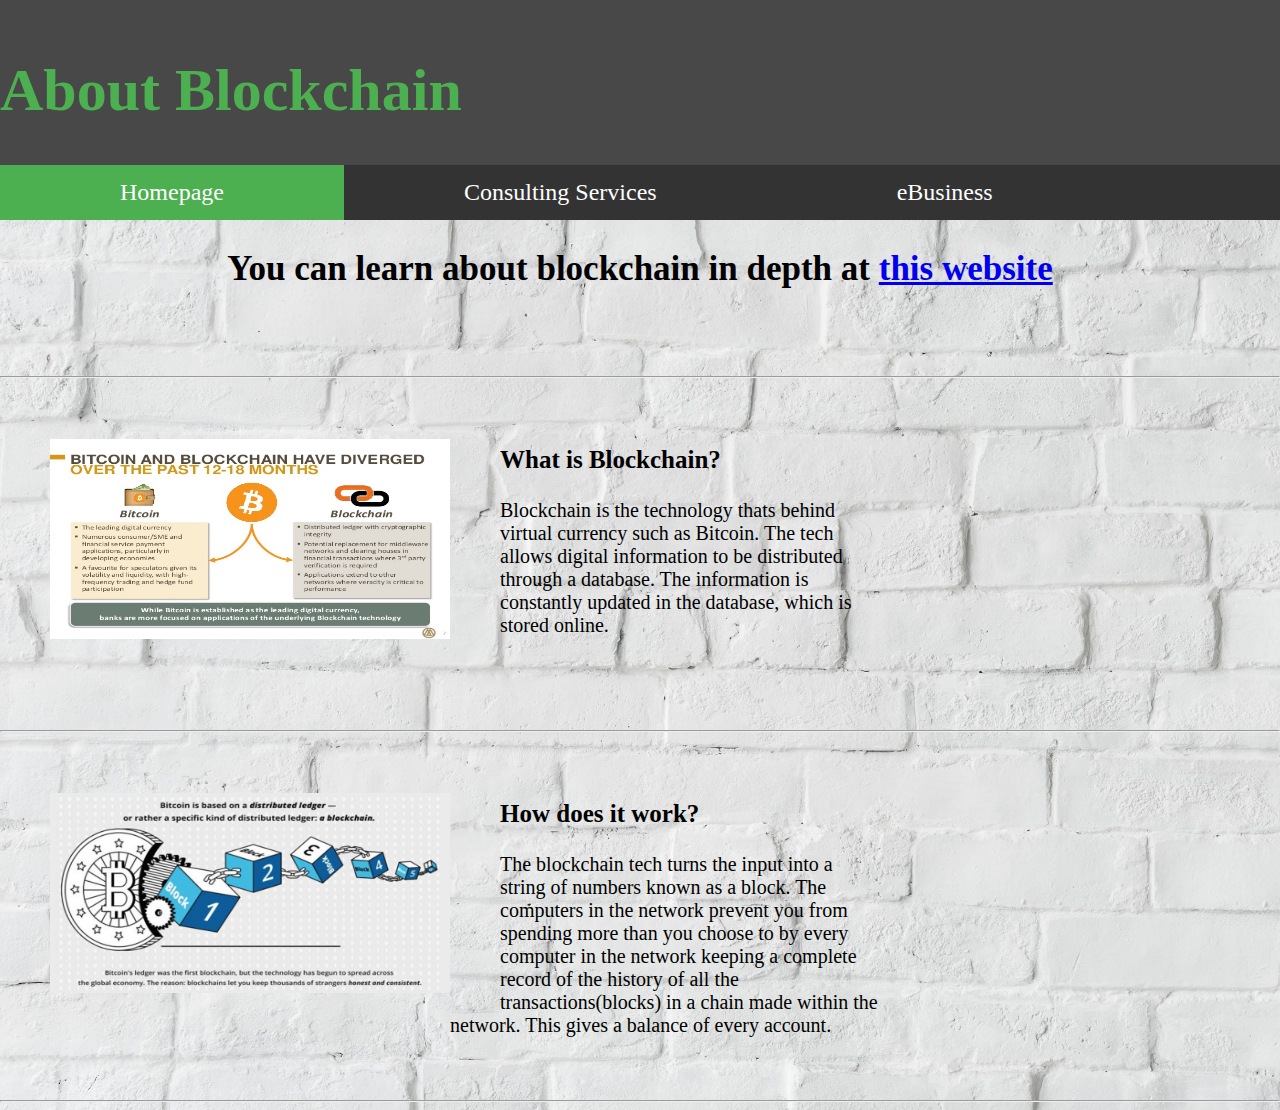
<file: Blockchain.html>
<!DOCTYPE html>
<!--
To change this license header, choose License Headers in Project Properties.
To change this template file, choose Tools | Templates
and open the template in the editor.
-->
<html>
    <head>
        <title>Blockchain</title>
        <meta charset="UTF-8">
        <meta name="viewport" content="width=device-width, initial-scale=1.0">
        <link rel="stylesheet" href="Style.css">
    </head>
    <body id="main">
        <header>
           
        <h1>About Blockchain</h1>
            
            <ul>
                <li><a class="active" href="Index.php">Homepage</a></li>
                <li><a  href="ConsultingServices.html">Consulting Services</a></li>
                <li><a href="eBus1.php">eBusiness</a></li>
            </ul>
        </header>
        
       <center>
        <h2>
           You can learn about blockchain in depth at <a href="https://www.investopedia.com/terms/b/blockchain.asp">this website</a>
        </h2>  
    </center>
    
    <pre>
        

    </pre>
    <hr>
    <pre>
       
   </pre>
    
   <img src="img/blockchain2.jpg" align='left' width=400 height='200' style="margin:5px 50px">
   <h3> What is Blockchain?</h3>
   <p id='pSport'>
       Blockchain is the technology thats behind virtual currency such as Bitcoin. 
       The tech allows digital information to be distributed through a database.
       The information is constantly updated in the database, which is stored online.
   </p>
   
   <pre> 

       
   </pre>
   <hr>
   <pre>
       
   </pre>
   
   <img src="img/blockchain3.png" align='left' width=400 height='200' style="margin:5px 50px">
   <h3>How does it work?</h3>
   <p id='pSport'>
       The blockchain tech turns the input into a string of numbers known as a block.
       The computers in the network prevent you from spending more than you choose to by every computer in
       the network keeping a complete record of the history of all the transactions(blocks) in a chain
       made within the network. This gives a balance of every account.
   </p>
   
   <pre>

   </pre>
   <hr>
   
    </body>
</html>
</file>
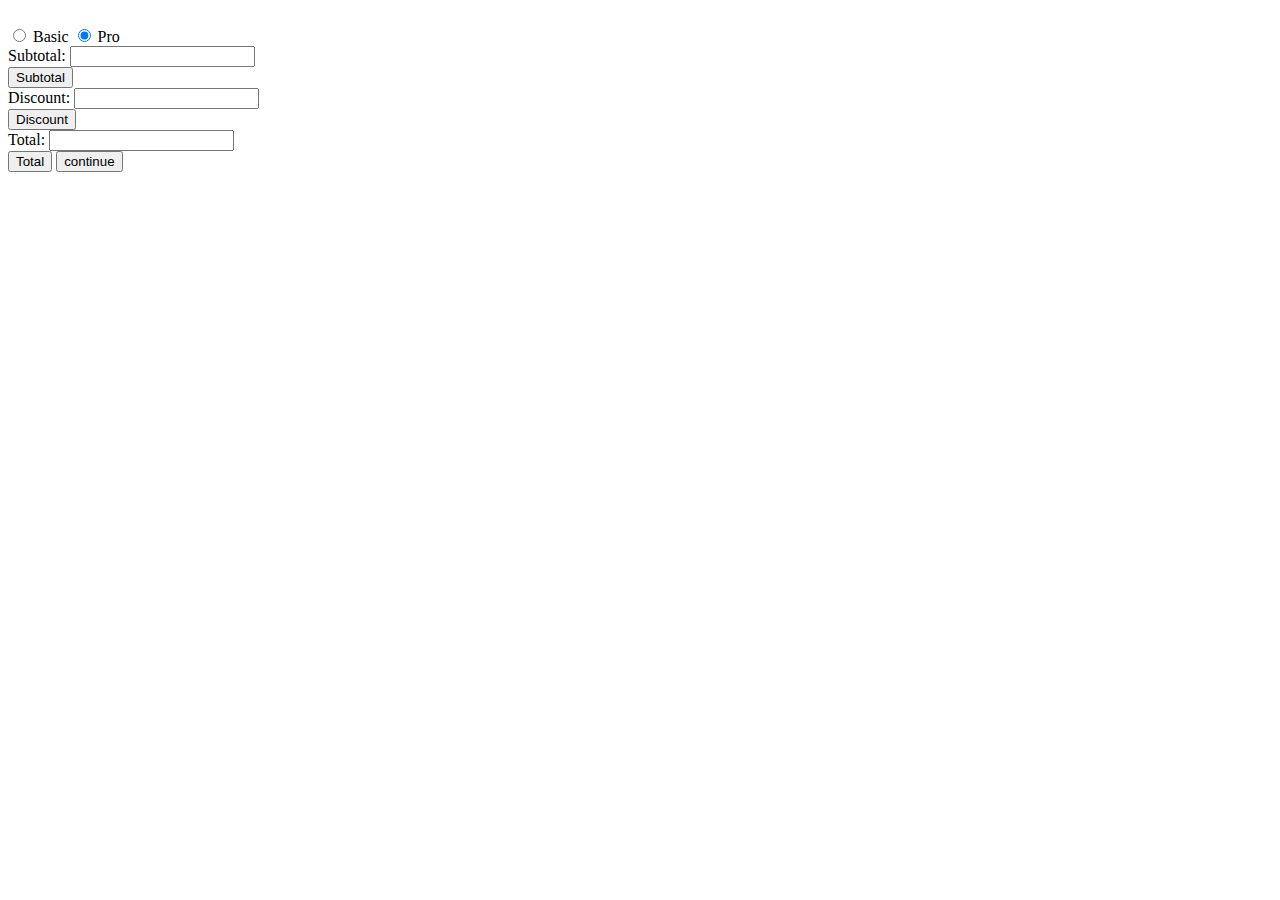
<file: Calculator.html>
<!DOCTYPE html>
<!--
To change this license header, choose License Headers in Project Properties.
To change this template file, choose Tools | Templates
and open the template in the editor.
-->
<html>

     <head>
         <title>Calculator</title>
            
<script language ="javascript" type="text/javascript">
                 <!--assigning values to the radio buttons-->
    function subTotal() {
     //Enter in Prices Here
     var x = 5;
     var y = 10;
     var p = x + y * 12;
     var b = y * 12;

        if (document.getElementById('basicProgram').checked) {
         //Basic package is checked
         document.calculator.total.value = b;

            } else if (document.getElementById('proProgram').checked) {
             // Pro package is checked
             document.calculator.total.value = p;
        }

     }

    <!--Calculations for discount and total-->
    function calcDisc(){
    var subTot = document.calculator.total.value;
    var discTotal = ((subTot /100 *10))
    document.calculator.discount.value = discTotal;
    }

    function calcTotal(){
    var subTott = document.calculator.total.value;

    var discTotal = document.calculator.discount.value;

    var wholeTotal = (subTott - discTotal);

    document.calculator.wholeTotal.value = wholeTotal;
    }
        </script> 
        </head>

   
     <body>
              <!-- Opening a HTML form -->
         <form name="calculator">
            
         <!--User fills out form here -->
        
         <br />
         <input type="radio" name="programType" id="basicProgram" value="Basic" /> Basic
         <input type="radio" name="programType" id="proProgram" value="Pro" checked /> Pro 
        
         <!-- Here Results will be displayed -->
        
         <br />
         Subtotal: <input type="text" name="total">
         <br>
         <input type="button" value="Subtotal" onclick="javascript:subTotal();">
         </br>
        
         Discount: <input type="text" name="discount">
         <br>
         <input type="button" value="Discount" onclick="javascript:calcDisc();">
         </br>
        
         Total: <input type="text" name="wholeTotal">
         <br>
         <input type="button" value="Total" onclick="javascript:calcTotal();">
        
         <input type="button" value="continue" onclick="javascript:subTotal();javascript:calcDisc();javascript:calcTotal();">
         
         </form>




     </body>

</html>
</file>
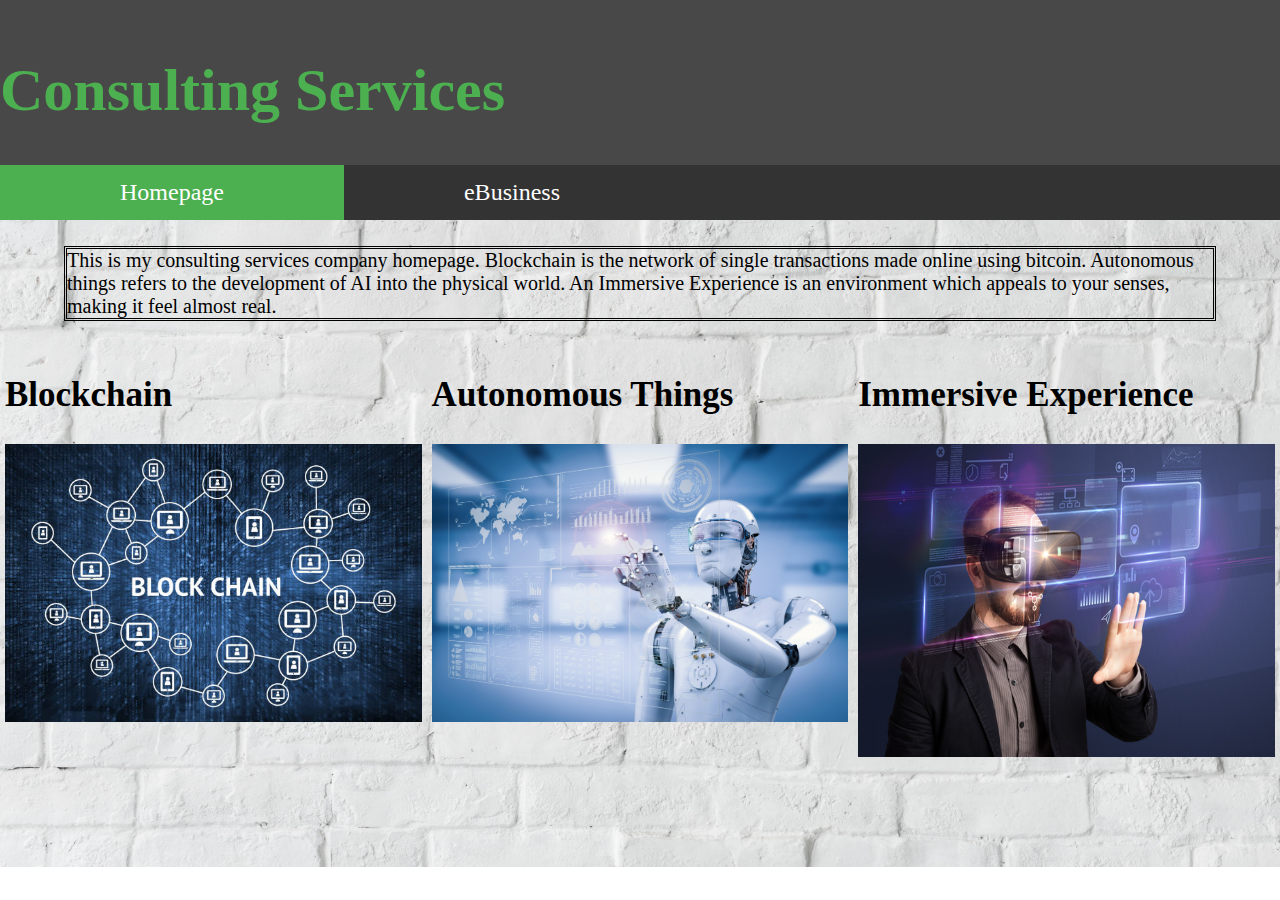
<file: ConsultingServices.html>
<!DOCTYPE html>
<!--
To change this license header, choose License Headers in Project Properties.
To change this template file, choose Tools | Templates
and open the template in the editor.
-->
<html>
    <head>
        <title>Strategic Consulting Services Online Shop</title>
        <meta charset="UTF-8">
        <meta name="viewport" content="width=device-width, initial-scale=1.0">
        <link rel="stylesheet" href="Style.css">
        
        <style>
* {
  box-sizing: border-box;
}

.column {
  float: left;
  width: 33.33%;
  padding: 5px;
}

.row::after {
  content: "";
  clear: both;
  display: table;
}
</style>
    </head>
   <body id="main">
        <header>
           
        <h1>Consulting Services</h1>
            
            <ul>
                <li><a class="active" href="Index.php">Homepage</a></li>
                <li><a href="eBus1.php">eBusiness</a></li>
            </ul>
        </header>
       <p id="p2">
           This is my consulting services company homepage. 
           Blockchain is the network of single transactions made online using bitcoin.
           Autonomous things refers to the development of AI into the physical world.
           An Immersive Experience is an environment which appeals to your senses, making
           it feel almost real.
       </p>
       
       <div class="row">
  <div class="column">
      <h2>Blockchain</h2>
      <a href="Blockchain.html">
    <img src="img/Blockchain.jpg" alt="Blockchain" style="width:100%">
      </a>
  </div>
  <div class="column">
      <h2>Autonomous Things</h2>
      <a href="Robot.html">
    <img src="img/Robot.jpg" alt="Robot" style="width:100%">
      </a>
  </div>
  <div class="column">
      <h2>Immersive Experience</h2>
      <a href="ImmersiveExperience.html">
    <img src="img/VR.jpg" alt="Immersive Experience" height="313" style="width:100%">
      </a>
  </div>
</div>
        
    </body>
</html>
</file>
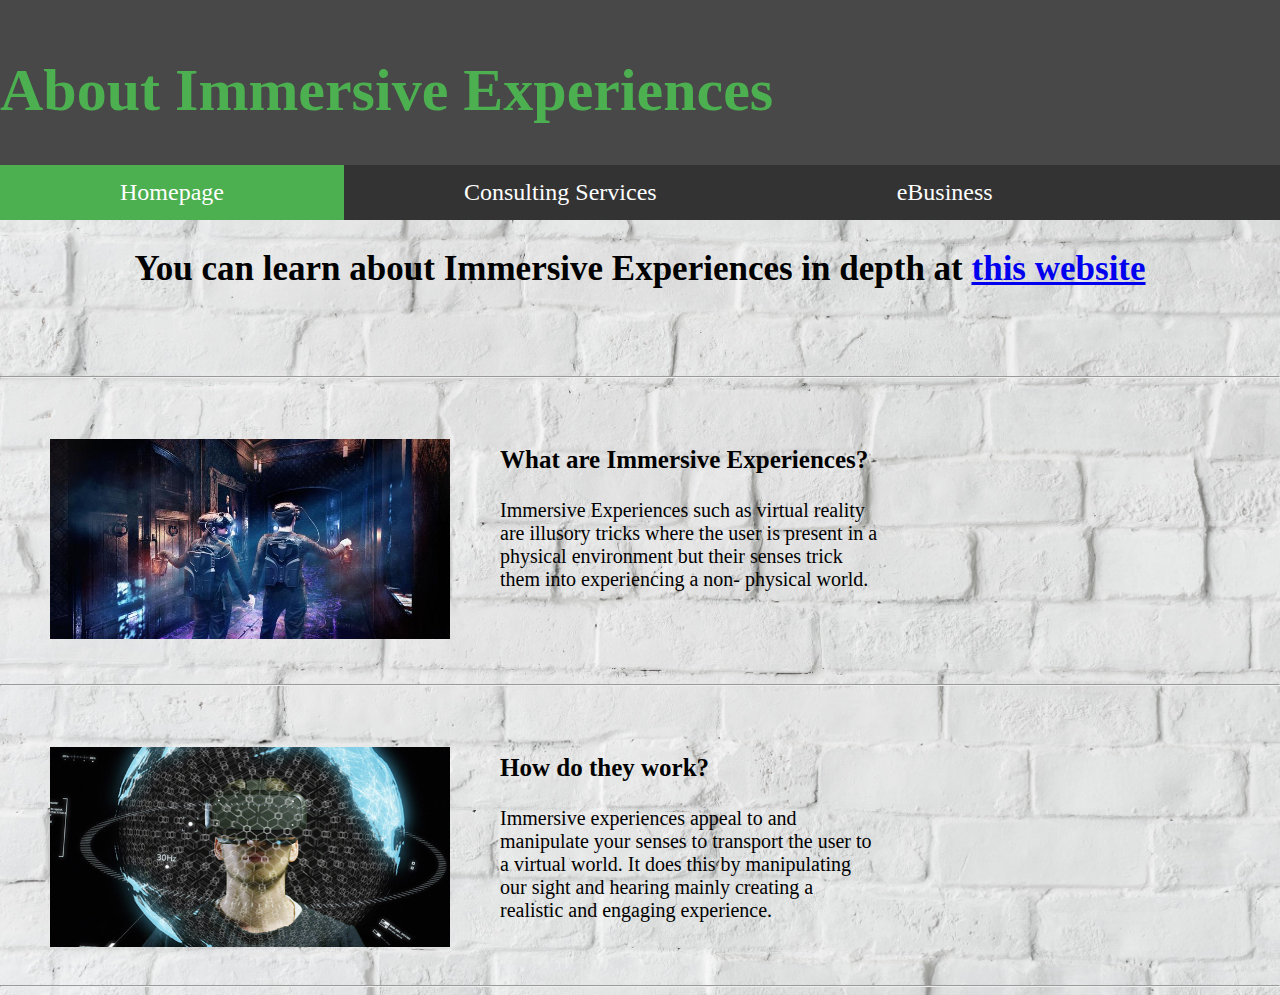
<file: ImmersiveExperience.html>
<!DOCTYPE html>
<!--
To change this license header, choose License Headers in Project Properties.
To change this template file, choose Tools | Templates
and open the template in the editor.
-->
<html>
    <head>
        <title>Immersive Experience</title>
        <meta charset="UTF-8">
        <meta name="viewport" content="width=device-width, initial-scale=1.0">
         <link rel="stylesheet" href="Style.css">
    </head>
    <body id="main">
        <header>
           
        <h1>About Immersive Experiences</h1>
            
            <ul>
                <li><a class="active" href="Index.php">Homepage</a></li>
                 <li><a  href="ConsultingServices.html">Consulting Services</a></li>
                <li><a href="eBus1.php">eBusiness</a></li>
            </ul>
        </header>
            
       <center>
        <h2>
           You can learn about Immersive Experiences in depth at <a href="https://www.qualcomm.com/invention/cognitive-technologies/immersive-experiences">this website</a>
        </h2>  
    </center>
    
    <pre>
        

    </pre>
    <hr>
    <pre>
       
   </pre>
    
   <img src="img/Immersive.jpg" align='left' width=400 height='200' style="margin:5px 50px">
   <h3> What are Immersive Experiences?</h3>
   <p id='pSport'>
   Immersive Experiences such as virtual reality are illusory tricks where the user
   is present in a physical environment but their senses trick them into experiencing a non-
   physical world.
   </p>
   
   <pre> 

       
   </pre>
   <hr>
   <pre>
       
   </pre>
   
   <img src="img/Immersive2.jpg" align='left' width=400 height='200' style="margin:5px 50px">
   <h3>How do they work?</h3>
   <p id='pSport'>
       Immersive experiences appeal to and manipulate your senses to transport the user to 
       a virtual world. It does this by manipulating our sight and hearing mainly creating
       a realistic and engaging experience.
   </p>
   
   <pre>

   </pre>
   <hr>
    </body>
</html>
</file>
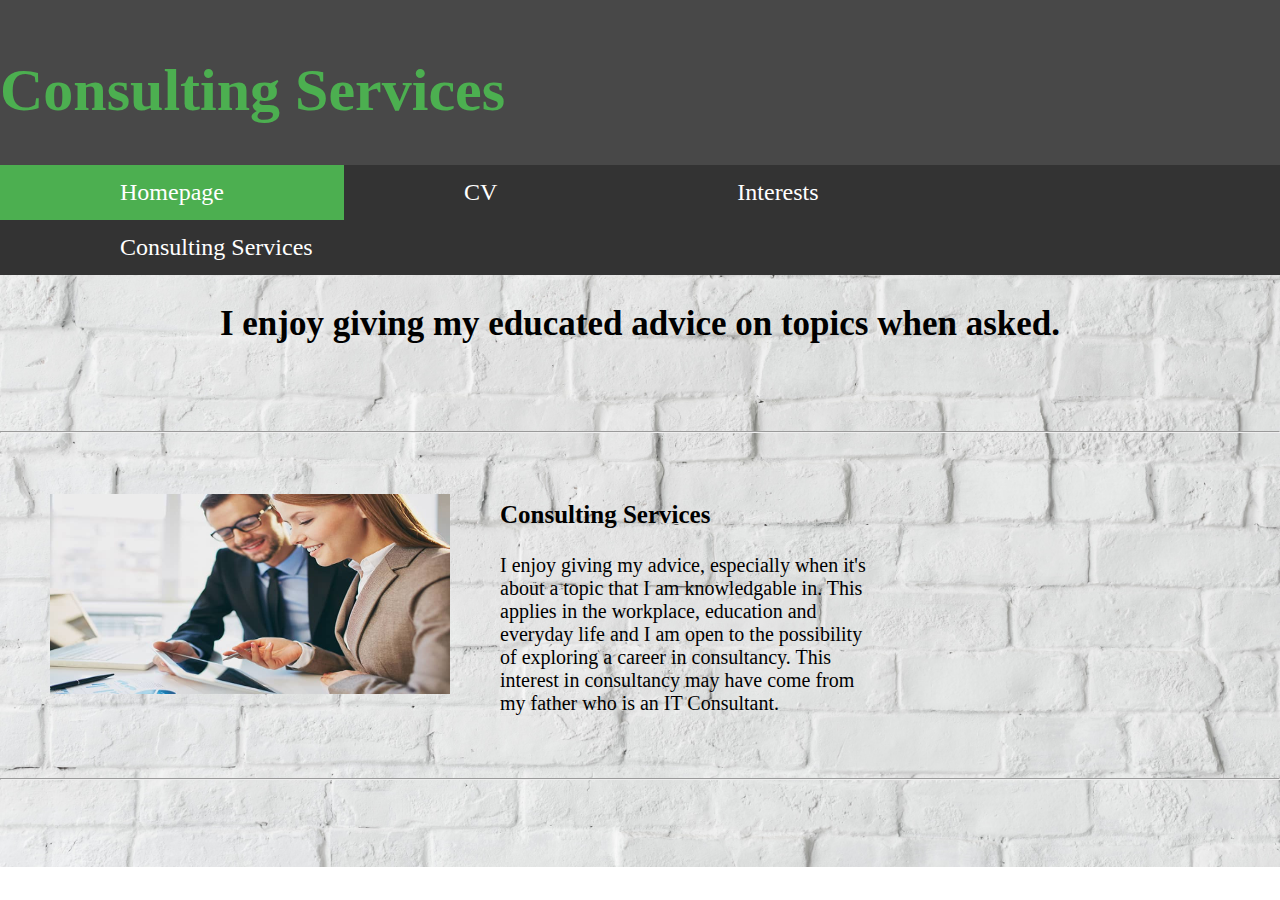
<file: IntConsultingServices.html>
<!DOCTYPE html>
<!--
To change this license header, choose License Headers in Project Properties.
To change this template file, choose Tools | Templates
and open the template in the editor.
-->
<html>
    <head>
        <title>Consulting Services</title>
        <meta charset="UTF-8">
        <meta name="viewport" content="width=device-width, initial-scale=1.0">
        <link rel="stylesheet" href="Style.css">
    </head>
    <body id="main">
        <header>
           
        <h1>Consulting Services</h1>
            
            <ul>
                <li><a class="active" href="Index.php">Homepage</a></li>
                <li><a href="CV.html">CV</a></li>
                <li><a href="Interests.html">Interests</a></li>
                <li><a href="ConsultingServices.html">Consulting Services</a></li>
            </ul>
        </header>
       <center>
        <h2>
        I enjoy giving my educated advice on topics when asked.
        </h2>  
    </center>
    
    <pre>
        

    </pre>
    <hr>
    <pre>
       
   </pre>
    
   <img src="img/IntConsulting.jpg" align='left' width=400 height='200' style="margin:5px 50px">
   <h3> Consulting Services</h3>
   <p id='pSport'> 
       I enjoy giving my advice, especially when it's about a topic that I am knowledgable in.
       This applies in the workplace, education and everyday life and I am open to the possibility of
       exploring a career in consultancy. This interest in consultancy may have come from my father who is an IT
       Consultant.
   </p>
   
   <pre>
       
   </pre>
   <hr>
    </body>
</html>
</file>
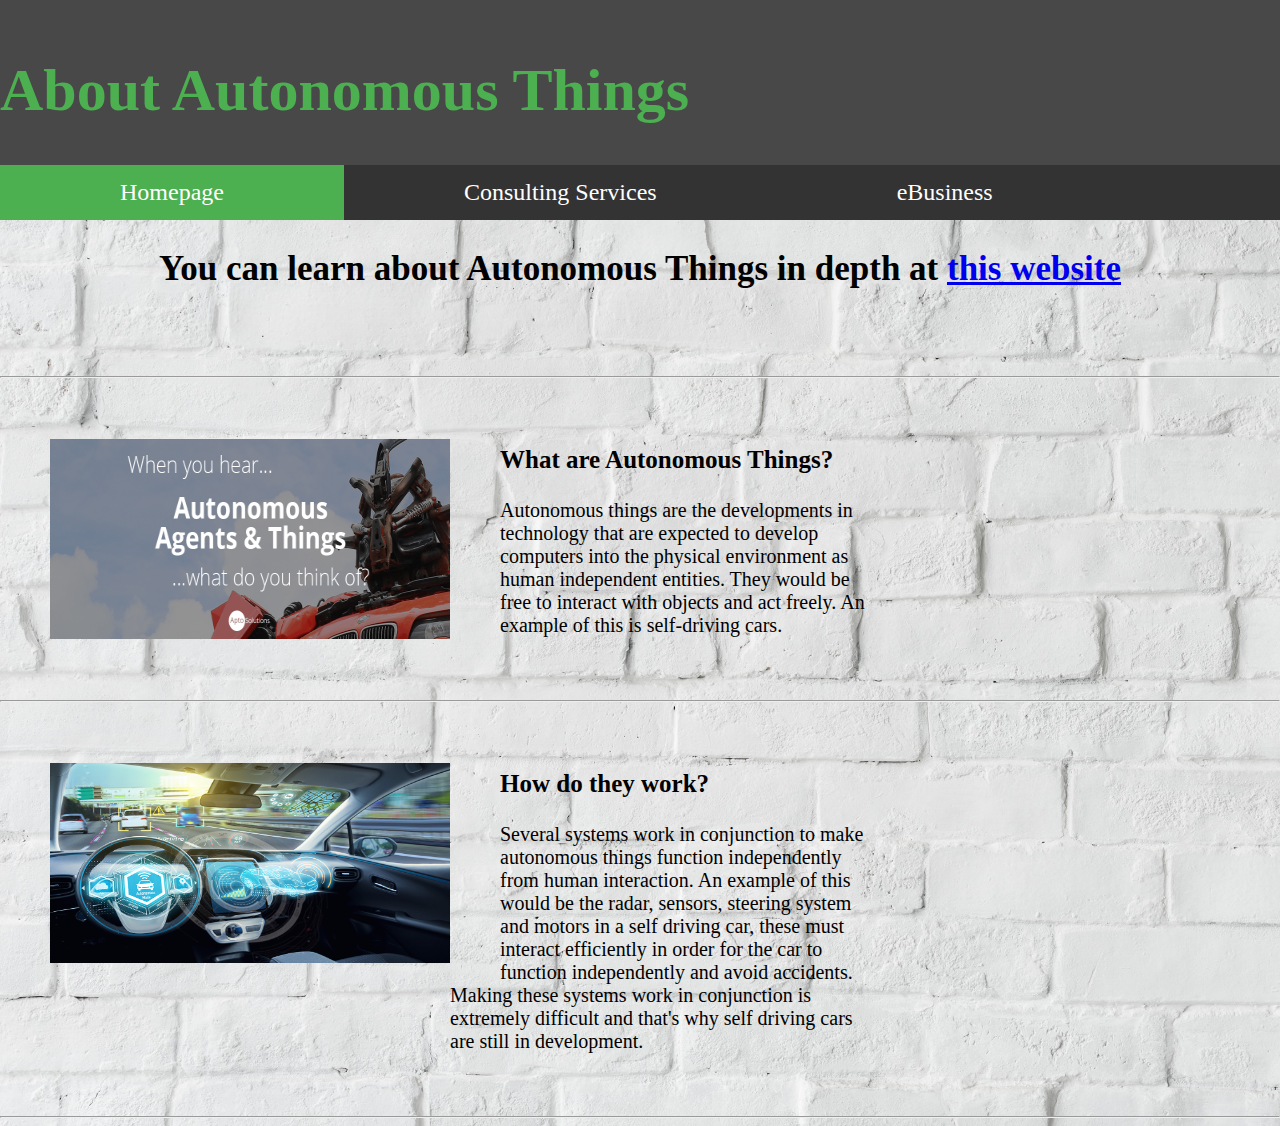
<file: Robot.html>
<!DOCTYPE html>
<!--
To change this license header, choose License Headers in Project Properties.
To change this template file, choose Tools | Templates
and open the template in the editor.
-->
<html>
    <head>
        <title>Autonomous Things</title>
        <meta charset="UTF-8">
        <meta name="viewport" content="width=device-width, initial-scale=1.0">
         <link rel="stylesheet" href="Style.css">
    </head>
    <body id="main">
        <header>
           
        <h1>About Autonomous Things</h1>
            
            <ul>
                <li><a class="active" href="Index.php">Homepage</a></li>
                 <li><a  href="ConsultingServices.html">Consulting Services</a></li>
                <li><a href="eBus1.php">eBusiness</a></li>
            </ul>
        </header>
        
       <center>
        <h2>
           You can learn about Autonomous Things in depth at <a href="https://insights.thirdrepublic.com/autonomous-things-what-they-why-matter-today/">this website</a>
        </h2>  
    </center>
    
    <pre>
        

    </pre>
    <hr>
    <pre>
       
   </pre>
    
   <img src="img/Auto.png" align='left' width=400 height='200' style="margin:5px 50px">
   <h3> What are Autonomous Things?</h3>
   <p id='pSport'>
       Autonomous things are the developments in technology that are expected to develop computers 
       into the physical environment as human independent entities. They would be free to interact with objects and 
       act freely. An example of this is self-driving cars.
   </p>
   
   <pre>
       
   </pre>
   <hr>
   <pre>
       
   </pre>
   
   <img src="img/Car.jpg" align='left' width=400 height='200' style="margin:5px 50px">
   <h3>How do they work?</h3>
   <p id='pSport'>
       Several systems work in conjunction to make autonomous things function independently from human interaction.
       An example of this would be the radar, sensors, steering system and motors in a self driving car, these must interact efficiently
       in order for the car to function independently and avoid accidents. Making these systems work in conjunction is 
       extremely difficult and that's why self driving cars are still in development.
   </p>
   
   <pre>

   </pre>
   <hr>
   
    </body>
</file>
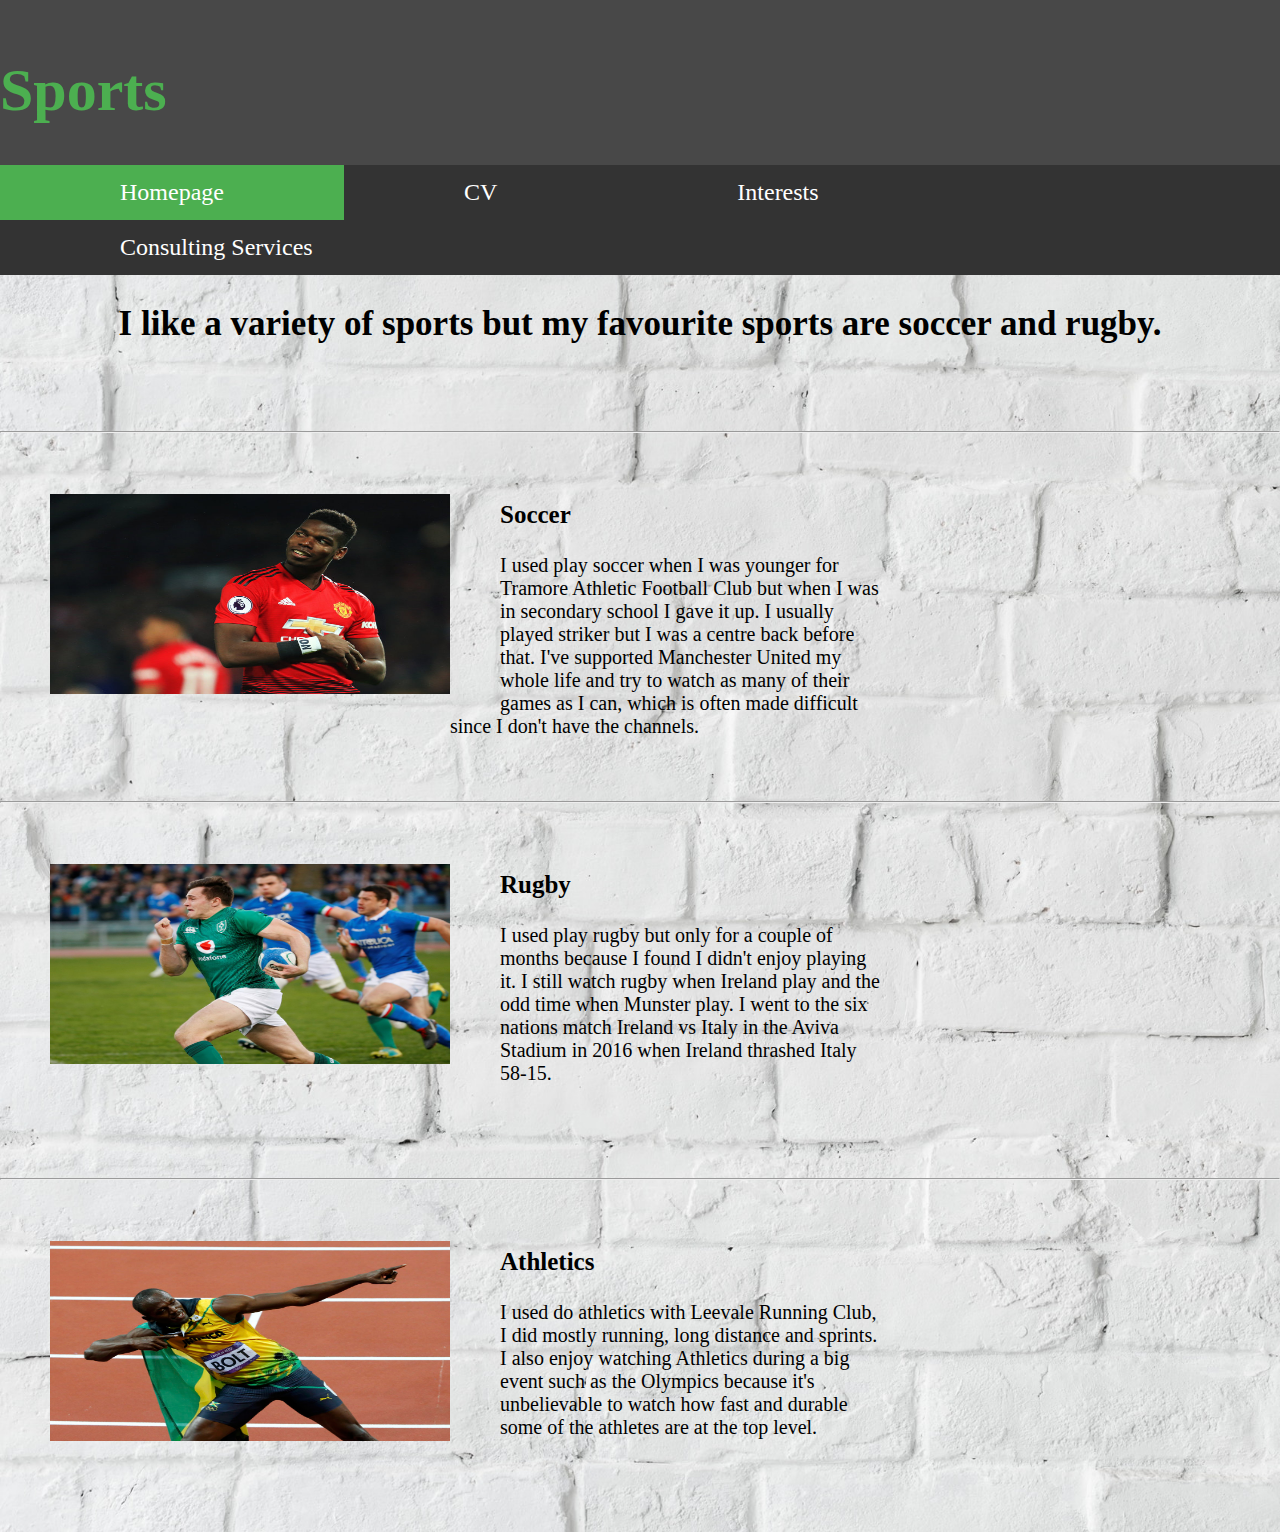
<file: Sports.html>
<!DOCTYPE html>
<!--
To change this license header, choose License Headers in Project Properties.
To change this template file, choose Tools | Templates
and open the template in the editor.
-->
<html>
    <head>
        <title>Sports</title>
        <meta charset="UTF-8">
        <meta name="viewport" content="width=device-width, initial-scale=1.0">
        <link rel="stylesheet" href="Style.css">
        
    </head>
    <body id="main">
        <header>
           
        <h1>Sports</h1>
            
            <ul>
                <li><a class="active" href="Index.php">Homepage</a></li>
                <li><a href="CV.html">CV</a></li>
                <li><a href="Interests.html">Interests</a></li>
                <li><a href="ConsultingServices.html">Consulting Services</a></li>
            </ul>
        </header>
        
    <center>
        <h2>
            I like a variety of sports but my favourite sports are soccer and rugby.
        </h2>  
    </center>
    
    <pre>
        

    </pre>
    <hr>
    <pre>
       
   </pre>
    
   <img src="img/Pogba.jpg" align='left' width=400 height='200' style="margin:5px 50px">
   <h3> Soccer</h3>
   <p id='pSport'> I used play soccer when I was younger for Tramore Athletic Football Club
        but when I was in secondary school I gave it up. I usually played striker but I
        was a centre back before that. I've supported Manchester United my whole life 
        and try to watch as many of their games as I can, which is often made difficult 
        since I don't have the channels.
   </p>
   
   <pre>
       
   </pre>
   <hr>
   <pre>
       
   </pre>
   
   <img src="img/Rugby.jpg" align='left' width=400 height='200' style="margin:5px 50px">
   <h3>Rugby</h3>
   <p id='pSport'>
       I used play rugby but only for a couple of months because I found 
       I didn't enjoy playing it. I still watch rugby when Ireland play and 
       the odd time when Munster play. I went to the six nations match Ireland vs
       Italy in the Aviva Stadium in 2016 when Ireland thrashed Italy 58-15.
   </p>
   
   <pre>
       


   </pre>
   <hr>
   
   <pre>
       
   </pre>
   
   <img src="img/Bolt.jpeg" align='left' width=400 height='200' style="margin:5px 50px">
   <h3>Athletics</h3>
   <p id='pSport'>
      I used do athletics with Leevale Running Club, I did mostly running,
      long distance and sprints. I also enjoy watching Athletics during a big 
      event such as the Olympics because it's unbelievable to watch how 
      fast and durable some of the athletes are at the top level.
   </p>
   <pre>
       


   </pre>
   
    </body>
</html>
</file>
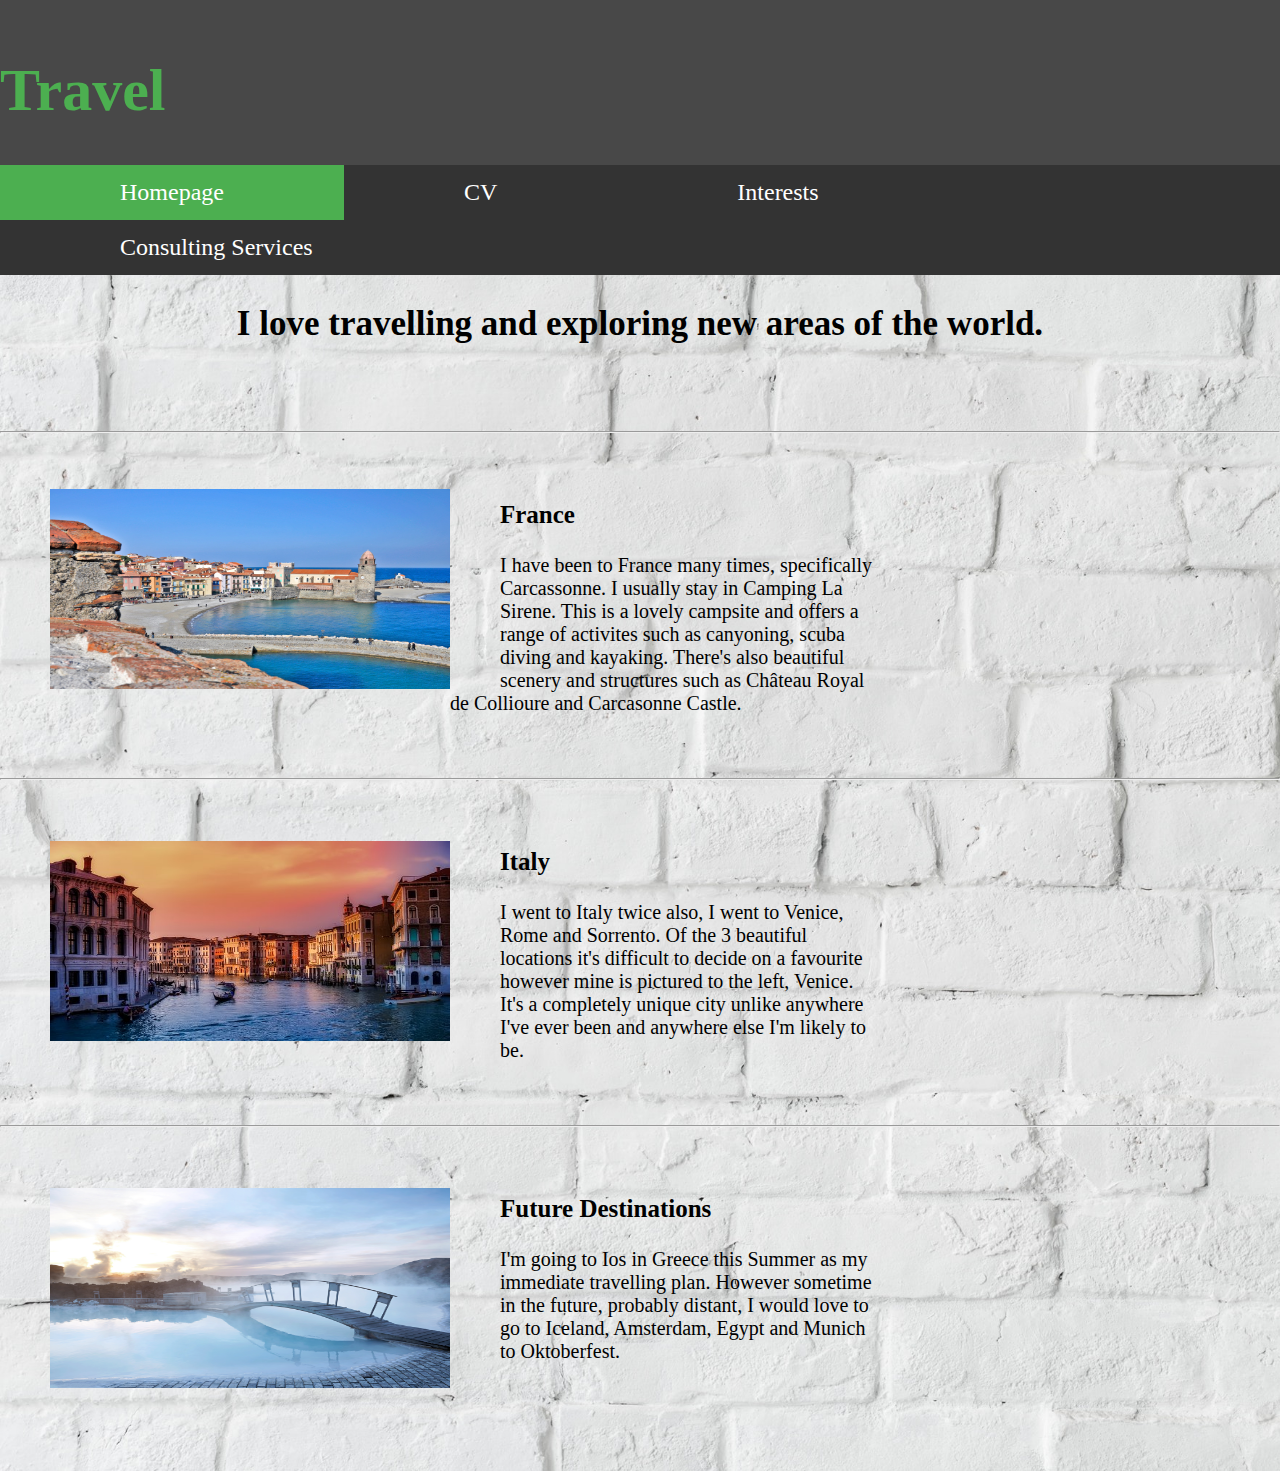
<file: Travel.html>
<!DOCTYPE html>
<!--
To change this license header, choose License Headers in Project Properties.
To change this template file, choose Tools | Templates
and open the template in the editor.
-->
<html>
    <head>
        <title>Travel</title>
        <meta charset="UTF-8">
        <meta name="viewport" content="width=device-width, initial-scale=1.0">
        <link rel="stylesheet" href="Style.css">
    </head>
    <body id="main">
        <header>
           
        <h1>Travel</h1>
            
            <ul>
                <li><a class="active" href="Index.php">Homepage</a></li>
                <li><a href="CV.html">CV</a></li>
                <li><a href="Interests.html">Interests</a></li>
                <li><a href="ConsultingServices.html">Consulting Services</a></li>
            </ul>
        </header>
        
    <center>
        <h2>
            I love travelling and exploring new areas of the world.
        </h2>  
    </center>
    
    <pre>
        

    </pre>
    <hr>
    <pre> 
   </pre>
    
   <img src="img/Collioure.jpg" align='left' width=400 height='200' style="margin:0px 50px">
   <h3>France</h3>
   <p id='pSport'>
       I have been to France many times, specifically Carcassonne. I usually stay in
       Camping La Sirene. This is a lovely campsite and offers a range of activites 
       such as canyoning, scuba diving and kayaking. There's also beautiful scenery and
       structures such as Château Royal de Collioure and Carcasonne Castle.
   </p>
   
   <pre>  
   </pre>
   <hr>
   <pre> 
   </pre>
   
   <img src="img/Venice.jpg" align='left' width=400 height='200'style="margin:5px 50px">
   <h3>Italy</h3>
   <p id='pSport'>
       I went to Italy twice also, I went to Venice, Rome and Sorrento.
       Of the 3 beautiful locations it's difficult to decide on a favourite however mine is pictured to
       the left, Venice. It's a completely unique city unlike anywhere I've ever been
       and anywhere else I'm likely to be.
   </p>
   
   <pre>

   </pre>
   <hr>
   <pre>   
   </pre>
   
   <img src="img/Iceland.jpeg" align='left' width=400 height='200' style="margin:5px 50px">
   <h3>Future Destinations</h3>
   <p id='pSport'>
       I'm going to Ios in Greece this Summer as my immediate travelling plan.
       However sometime in the future, probably distant, I would love to
       go to Iceland, Amsterdam, Egypt and Munich to Oktoberfest.
   </p>
   <pre>




   </pre>
   
    </body>
</html>
</file>
<file: Style.css>
header 
{
    background-color: #484848;
    top:0%;
    left:0%;
    width:100%;
    height:100%;
    padding:1em 0 0 0;
}

#main
{
    background-image:url(img/background3.jpg);
    height:100%;
    width:100%;
    background-position: bottom-center;
    background-repeat: no-repeat;
    background-size: cover;
    margin:0;
}

h1 
{
    font-size: 60px;
    color: #4CAF50;
}

 ul
{
list-style-type: none;
margin: 0;
padding: 0;
overflow: hidden;
background-color: #333;
}

li 
{
float: left;
}

li a 
{
display: block;
color: white;
text-align: center;
padding: 14px 120px;
font-size: x-large;
text-decoration: none;
}

li a:hover:not(.active) 
{
background-color: #111;
}

.active 
{
background-color: #4CAF50;
}

#p1
{
    top: 40px;
    font-size: 30px;
    border-style: double;
    margin-top: 11%;
    margin-left: 25%;
    margin-right: 25%;
}
#p2
{
    top: 5px;
    font-size: 20px;
    border-style: double;
    margin-top: 2%;
    margin-left: 5%;
    margin-right: 5%;
}

#pSport
{
 top: 10px;
 font-size: 20px;
 margin-left: 450px;
 margin-right: 400px;
}

h2
{
    top: 10px;
    font-size: 35px;
}

h3 
{
    font-size:25px;
    margin-left: 450px;
}
</file>
